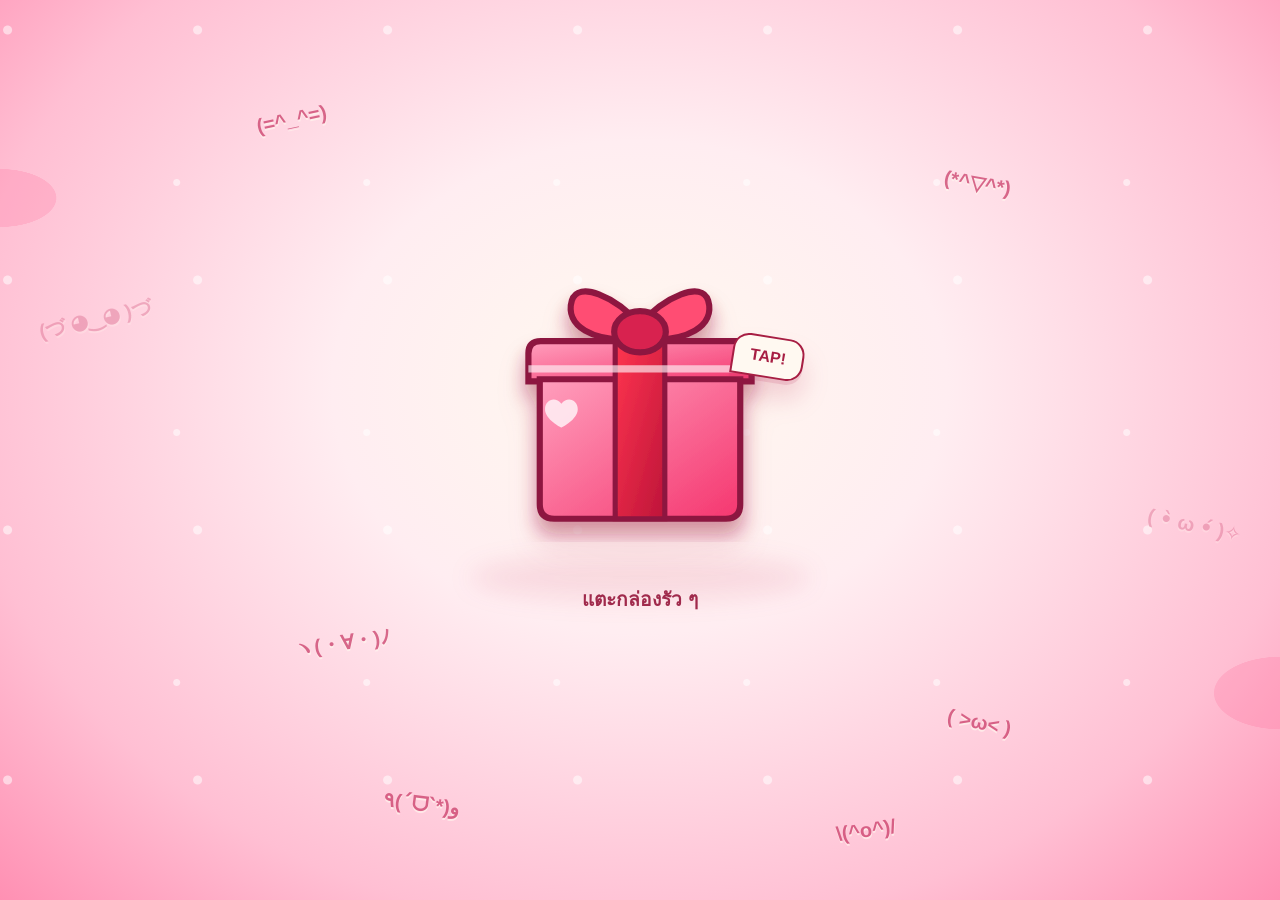
<file: index.html>
<!doctype html>
<html lang="th">
<head>
  <meta charset="utf-8">
  <meta name="viewport" content="width=device-width,initial-scale=1,viewport-fit=cover">
  <meta name="theme-color" content="#ff4f86">
  <meta name="description" content="HBD">
  <meta property="og:title" content="HBD">
  <meta property="og:description" content="HBD">
  <meta name="twitter:title" content="HBD">
  <meta name="twitter:description" content="HBD">
  <link rel="icon" href="data:image/svg+xml,%3Csvg xmlns=%27http://www.w3.org/2000/svg%27 viewBox=%270 0 64 64%27%3E%3Ctext y=%2752%27 font-size=%2752%27%3E%F0%9F%8E%81%3C/text%3E%3C/svg%3E">
  <title>HBD</title>
  <link rel="stylesheet" href="styles.css">
</head>
<body>
  <audio id="backgroundMusic" src="assets/a-sweet-smile.mp3" preload="auto" loop playsinline></audio>
  <canvas id="fxCanvas" aria-hidden="true"></canvas>

  <main class="candy-frame" id="app">
    <div class="sprinkle-field" aria-hidden="true"></div>
    <div class="kaomoji-field" aria-hidden="true"><span>(=^_^=)</span><span>(*^▽^*)</span><span>ヽ(・∀・)ﾉ</span><span>( &gt;ω&lt; )</span><span>٩(ˊᗜˋ*)و</span><span>\(^o^)/</span><span>(づ ◕‿◕ )づ</span><span>( •̀ ω •́ )✧</span></div>

    <section class="screen gift-screen is-active" id="giftScreen" aria-label="กล่องของขวัญ">

      <button class="gift-button" id="giftButton" type="button" aria-label="แตะกล่องของขวัญเพื่อเติมพลัง">
        <span class="gift-aura" aria-hidden="true"></span>
        <svg class="gift-svg" viewBox="0 0 300 300" aria-hidden="true">
          <defs>
            <linearGradient id="boxPink" x1="0" y1="0" x2="1" y2="1">
              <stop offset="0" stop-color="#ff9fbd"/><stop offset="1" stop-color="#f5366f"/>
            </linearGradient>
            <linearGradient id="ribbonRed" x1="0" y1="0" x2="1" y2="1">
              <stop offset="0" stop-color="#ff354f"/><stop offset="1" stop-color="#bd1439"/>
            </linearGradient>
            <filter id="giftShadow"><feDropShadow dx="0" dy="12" stdDeviation="8" flood-color="#98173d" flood-opacity=".35"/></filter>
          </defs>
          <g filter="url(#giftShadow)">
            <path class="gift-lid" d="M42 103 Q42 91 54 91 H246 Q258 91 258 103 V130 H42Z" fill="url(#boxPink)" stroke="#8d1740" stroke-width="6"/>
            <path class="gift-box-body" d="M53 128 H247 V249 Q247 263 233 263 H67 Q53 263 53 249Z" fill="url(#boxPink)" stroke="#8d1740" stroke-width="6"/>
            <path class="gift-ribbon-v" d="M126 92 H174 V263 H126Z" fill="url(#ribbonRed)" stroke="#8d1740" stroke-width="5"/>
            <path d="M42 118 H258" stroke="#fff3f7" stroke-width="7" opacity=".65"/>
            <g class="gift-bow">
              <path d="M148 89 C104 93 77 76 84 52 C90 32 126 48 150 75Z" fill="#ff4e73" stroke="#8d1740" stroke-width="6"/>
              <path d="M152 89 C196 93 223 76 216 52 C210 32 174 48 150 75Z" fill="#ff4e73" stroke="#8d1740" stroke-width="6"/>
              <ellipse cx="150" cy="82" rx="25" ry="20" fill="#d8234f" stroke="#8d1740" stroke-width="6"/>
            </g>
            <path d="M80 158 C93 142 113 151 113 169 C113 190 80 206 80 206 C80 206 47 190 47 169 C47 151 67 142 80 158Z" fill="#fff3f7" opacity=".85" transform="scale(.48) translate(74 158)"/>
          </g>
        </svg>
        <span class="tap-bubble" aria-hidden="true">TAP!</span>
      </button>

      <p class="tap-copy" id="tapCopy" aria-live="polite">แตะกล่องรัว ๆ</p>
    </section>

    <section class="screen reveal-screen" id="revealScreen" aria-labelledby="revealHeading" aria-hidden="true"><h2 class="sr-only" id="revealHeading">ของขวัญวันเกิด</h2>

      <div class="loot-stage" id="lootStage">
        <div class="beam" aria-hidden="true"></div>
        <div class="focus-slot" id="focusSlot" aria-live="polite"></div>
      </div>
    </section>

    <section class="screen gallery-screen" id="galleryScreen" aria-labelledby="galleryHeading" aria-hidden="true">
      <header class="gallery-header">
        <p class="eyebrow"></p>
        <h2 id="galleryHeading">HBD PAM</h2>
        <p>แตะการ์ดเพื่อเปิดดูใบใหญ่ได้เลย</p>
      </header>
      <div class="gallery-grid" id="galleryGrid"></div>
      <button class="secondary-button" id="replayButton" type="button"><span aria-hidden="true">↻</span> ดูอีกครั้ง</button>
    </section>

    <div class="physics-layer" id="physicsLayer" aria-hidden="true"></div>
    <div class="flash-layer" id="flashLayer" aria-hidden="true"></div>

    <div class="sr-only" id="announcer" aria-live="assertive"></div>
  </main>

  <template id="imageRevealTemplate">
    <figure class="loot-card focus-card">
      <div class="card-sparkles" aria-hidden="true"><i>✦</i><i>♥</i><i>✧</i><i>●</i></div>
      <div class="image-frame"><img alt="" draggable="false"></div>
      <figcaption class="sr-only"></figcaption>
    </figure>
  </template>

  <script src="app.js"></script>
</body>
</html>
</file>
<file: styles.css>
:root{--paper:#fff9f1;--blush:#ffd3df;--pink:#ff72a2;--berry:#ca204c;--red:#a71e43;--choco:#61263c;--ease:cubic-bezier(.2,1.3,.4,1)}
*{box-sizing:border-box}[hidden]{display:none!important}
html,body{margin:0;width:100%;height:100%;overflow:hidden}
body{font-family:'Trebuchet MS','Segoe UI',Tahoma,sans-serif;color:var(--choco);background:#ffd3e0;-webkit-tap-highlight-color:transparent;touch-action:manipulation}
button{font:inherit;cursor:pointer;-webkit-tap-highlight-color:transparent}
button:focus-visible{outline:3px solid var(--red);outline-offset:7px}
#backgroundMusic{display:none}#fxCanvas{position:fixed;inset:0;width:100%;height:100%;pointer-events:none;z-index:20}
.candy-frame{position:relative;isolation:isolate;width:100%;height:100svh;min-height:440px;overflow:hidden;background:radial-gradient(ellipse at 50% 43%,#fff9ef 0%,#ffedf1 34%,#ffbfd3 75%,#ff90b3 100%)}
.candy-frame::before{content:'';position:absolute;inset:0;pointer-events:none;background:radial-gradient(circle at 4% 12%,#fff8 0 4px,transparent 5px),radial-gradient(circle at 93% 73%,#fff8 0 3px,transparent 4px);background-size:190px 250px}
.sprinkle-field{position:absolute;inset:0;pointer-events:none;opacity:.18;background:radial-gradient(ellipse 70px 36px at 0% 22%,#ff588e 0 80%,transparent 81%),radial-gradient(ellipse 82px 45px at 100% 77%,#ff588e 0 80%,transparent 81%)}
.screen{position:absolute;inset:0;display:flex;flex-direction:column;align-items:center;justify-content:center;padding:30px 20px;opacity:0;visibility:hidden;pointer-events:none;transform:translateY(8px);transition:opacity .4s,transform .4s,visibility 0s .4s;z-index:5}
.screen.is-active{opacity:1;visibility:visible;pointer-events:auto;transform:none;transition-delay:0s}
.gift-screen{gap:25px;padding-bottom:8svh}
.gift-screen::before{content:'';position:absolute;width:min(65vw,340px);height:45px;top:calc(50% + 105px);border-radius:50%;background:#cb315d1c;filter:blur(12px)}
.gift-button{--charge:0;position:relative;width:min(70vw,310px);min-width:200px;aspect-ratio:1;padding:0;margin:0;border:0;background:transparent;transform-origin:50% 80%;filter:drop-shadow(0 18px 12px #bb30542d);animation:giftIdle 3s ease-in-out infinite}
.gift-svg{position:relative;z-index:2;width:100%;height:100%;overflow:visible}
.gift-aura{position:absolute;inset:-22%;border-radius:50%;background:radial-gradient(circle,#fff 0%,#fff4a0 22%,#ff7dab33 44%,transparent 65%);opacity:calc(var(--charge) * .9);transform:scale(calc(.75 + var(--charge) * .65));filter:blur(4px);transition:opacity .2s,transform .2s}
.tap-bubble{position:absolute;right:-3%;top:29%;z-index:3;padding:10px 16px;border:2px solid var(--red);border-radius:16px 16px 16px 0;background:var(--paper);color:var(--red);font-size:1rem;font-weight:900;transform:rotate(9deg);box-shadow:0 4px 0 #bb315f26;animation:tapHint 1.8s ease-in-out infinite}
.tap-copy{position:relative;margin:0;text-align:center;font-size:clamp(1rem,4vw,1.2rem);font-weight:700;color:#a02a4c}
.gift-button.is-hit{animation:giftShake .22s ease-out}
.gift-button.is-charged .gift-aura{opacity:1;animation:auraPulse .35s ease-in-out infinite alternate}
.gift-button.is-charged .tap-bubble{display:none}
.gift-button.is-opening{animation:giftOpen .85s var(--ease) forwards}
.gift-lid,.gift-bow{transform-origin:150px 122px;transition:transform .45s var(--ease)}
.is-opening .gift-lid,.is-opening .gift-bow{transform:translateY(-90px) rotate(-12deg)}
.reveal-screen{z-index:7;padding:28px 16px 95px}
.reveal-screen.is-active{pointer-events:none}.reveal-screen button{pointer-events:auto}
.loot-stage{position:relative;display:grid;place-items:center;width:100%;height:100%;perspective:1100px}
.focus-slot{position:relative;z-index:2;display:grid;place-items:center;width:100%;height:100%;pointer-events:none}
.beam{position:absolute;inset:12% 15%;z-index:0;border-radius:50%;background:radial-gradient(ellipse,#fff8b98c 0%,#fff8b918 55%,transparent 70%);filter:blur(12px);pointer-events:none}
.loot-card{margin:0}.focus-card{position:relative;width:min(76vw,340px,calc(70svh * .75));animation:lootEntrance .85s var(--ease) both;filter:drop-shadow(0 20px 20px #ac255135)}
.image-frame{position:relative;margin:0}.image-frame img{display:block;width:100%;height:auto;object-fit:contain;user-select:none}
.focus-card.is-leaving{animation:lootExit .45s ease-in forwards}
.card-sparkles i{position:absolute;z-index:3;font-size:1.6rem;font-style:normal;color:#ffec98;text-shadow:0 2px #c13d6880;animation:sparkle 1s ease-in-out infinite alternate}
.card-sparkles i:nth-child(1){left:-8%;top:15%}.card-sparkles i:nth-child(2){right:-8%;top:48%;color:#fff}.card-sparkles i:nth-child(3){left:0;bottom:5%}.card-sparkles i:nth-child(4){right:3%;bottom:16%;font-size:.8rem;color:#e72c60}
.letter-card{position:relative;width:min(87vw,400px);padding:48px 20px 27px;border:3px solid var(--berry);border-radius:13px;background:var(--paper);box-shadow:7px 9px 0 #e75a8945,0 20px 40px #d02d6025;transform:rotate(-2deg);text-align:center;animation:letterEntrance .8s var(--ease) both}
.letter-card::before{content:'';position:absolute;inset:9px;border:1px dashed #f184aa;border-radius:6px;pointer-events:none}
.letter-bow{position:absolute;left:50%;top:-25px;transform:translateX(-50%);font-size:2.7rem}
.letter-card blockquote{margin:0 0 25px;font-size:clamp(1.25rem,6vw,1.8rem);line-height:1.45;font-weight:700}.letter-card blockquote span{display:block;white-space:nowrap}
.primary-button{position:relative;border:2px solid var(--red);border-radius:12px;padding:11px 19px;min-height:46px;color:var(--paper);background:#ec3f76;box-shadow:0 4px 0 #ac2049;font-weight:700;font-size:.92rem}.primary-button:active{transform:translateY(3px);box-shadow:0 1px 0 #ac2049}
.final-countdown{font-size:clamp(5rem,25vw,9rem);font-weight:900;color:#b51b4f;text-shadow:4px 5px 0 #fff2b1}.count-pop{animation:countPop .65s var(--ease) both}
.is-anticipating{animation:stageGlow .7s ease-in-out infinite alternate}
.is-finale .beam{inset:0 -10%;background:radial-gradient(circle,#fff2a6aa,transparent 65%)}
.finale-card{position:relative;margin:0;text-align:center;width:min(84vw,420px,57svh);animation:finaleEntrance 1.2s var(--ease) both}
.finale-card .image-frame{border-radius:28px;box-shadow:0 0 65px #fff9b1,0 0 100px #ff7ca7a8,0 20px 50px #cc3d6c30;overflow:hidden}
.finale-card .image-frame img{aspect-ratio:1;object-fit:contain;border-radius:28px}
.finale-title{margin:24px 0 8px;color:#b51c4c;font-size:clamp(1.8rem,8vw,2.8rem);font-weight:900;line-height:1;text-shadow:2px 3px 0 #fff8ee}.finale-sub{margin:0;font-size:1.15rem;font-weight:700}
.end-button{margin-top:20px;min-height:44px;padding:10px 18px;background:#fff9eead;border:0;border-radius:99px;color:#962546;font-size:.82rem;font-weight:700}
.physics-layer{position:absolute;inset:0;z-index:6;overflow:hidden;pointer-events:none}.physics-object{position:absolute;left:0;top:0;width:76px;height:101px;pointer-events:auto;touch-action:none;cursor:grab;will-change:transform}.physics-card{width:100%;height:100%;filter:drop-shadow(0 5px 6px #a1254c30);animation:miniSpawn .45s var(--ease) both}.physics-card img{width:100%;height:100%;object-fit:contain;pointer-events:none;user-select:none}.physics-object.is-dragging{z-index:9;cursor:grabbing}
.gallery-screen{z-index:8;justify-content:flex-start;overflow-y:auto;padding:50px 22px 35px;gap:20px;pointer-events:auto}
.gallery-header{text-align:center}.gallery-header h2{font-size:1.3rem;margin:0}.gallery-header p{font-size:.82rem;margin:10px 0 0}.gallery-header .eyebrow{display:none}
.gallery-grid{display:grid;grid-template-columns:repeat(3,1fr);gap:10px;width:min(100%,440px)}.gallery-item{padding:0;border:0;background:transparent;border-radius:12px;min-width:0;overflow:hidden;filter:drop-shadow(0 5px 6px #bc305736)}.gallery-item img{display:block;width:100%;height:auto;aspect-ratio:3/4;object-fit:contain}.secondary-button{border:0;border-radius:99px;padding:12px 22px;min-height:46px;background:#ec3f76;color:#fff9ee;font-weight:700}
.gallery-modal{position:fixed;inset:0;z-index:100;display:grid;place-items:center;padding:25px;background:#68213abf}.gallery-modal-card{position:relative;margin:0;width:min(86vw,430px,calc(78svh * .75))}.gallery-modal-card>img{display:block;width:100%;height:auto;border-radius:20px}.modal-close{position:absolute;right:-13px;top:-15px;z-index:2;width:46px;height:46px;border:2px solid var(--red);border-radius:50%;background:var(--paper);color:var(--red);font-size:1.6rem}
.flash-layer{position:absolute;inset:0;z-index:25;pointer-events:none;background:#fff8df;opacity:0}.flash-layer.flash{animation:flash .5s ease-out}.flash-layer.mega-flash{animation:megaFlash 1.1s ease-out}
.sr-only{position:absolute!important;width:1px;height:1px;padding:0;margin:-1px;overflow:hidden;clip:rect(0,0,0,0);white-space:nowrap;border:0}
.is-background *,.is-background *::before,.is-background *::after{animation-play-state:paused!important}
@keyframes giftIdle{50%{transform:translateY(-8px) rotate(1deg)}}
@keyframes tapHint{50%{transform:translateY(-5px) rotate(5deg)}}
@keyframes giftShake{20%{transform:rotate(-7deg) scale(.97)}50%{transform:rotate(6deg) scale(1.04)}80%{transform:rotate(-3deg)}}
@keyframes auraPulse{to{transform:scale(1.8);filter:blur(9px)}}
@keyframes giftOpen{35%{transform:scale(.94)}65%{transform:scale(1.14)}100%{transform:translateY(55px) scale(.22);opacity:0}}
@keyframes lootEntrance{0%{opacity:0;transform:translateY(48vh) rotate(-20deg) scale(.15)}55%{opacity:1;transform:translateY(-24px) rotate(6deg) scale(1.08)}78%{transform:translateY(8px) rotate(-3deg) scale(.98)}100%{transform:none}}
@keyframes lootExit{to{opacity:0;transform:translateY(18vh) rotate(12deg) scale(.22)}}
@keyframes letterEntrance{from{opacity:0;transform:translateY(30vh) rotate(-15deg) scale(.2)}to{opacity:1;transform:rotate(-2deg)}}
@keyframes finaleEntrance{0%{opacity:0;transform:translateY(50vh) rotate(-10deg) scale(.08)}50%{opacity:1;transform:translateY(-30px) rotate(4deg) scale(1.15)}75%{transform:translateY(10px) rotate(-2deg) scale(.97)}100%{transform:none}}
@keyframes countPop{from{opacity:0;transform:scale(.6)}30%{opacity:1;transform:scale(1.1)}to{opacity:1;transform:scale(1)}}
@keyframes stageGlow{to{filter:brightness(1.1)}}
@keyframes sparkle{from{transform:scale(.6) rotate(-10deg);opacity:.6}to{transform:scale(1.2) rotate(10deg);opacity:1}}
@keyframes miniSpawn{from{opacity:0;transform:scale(.15) rotate(-25deg)}70%{opacity:1;transform:scale(1.08)}to{transform:none}}
@keyframes flash{from{opacity:.7}to{opacity:0}}@keyframes megaFlash{0%,12%{opacity:1}45%{opacity:.4}100%{opacity:0}}
@media(max-height:580px){.gift-button{width:220px;min-width:170px}.reveal-screen{padding-bottom:70px}.finale-card{width:min(70vw,48svh)}.finale-title{margin-top:15px}.end-button{margin-top:12px}}
@media(prefers-reduced-motion:reduce){*,*::before,*::after{animation-duration:.001ms!important;animation-iteration-count:1!important;transition-duration:.1s!important}.flash-layer{display:none}}

/* Kaomoji float like small text stickers, rather than additional controls. */
.kaomoji-field{position:absolute;inset:0;pointer-events:none;z-index:3;font-family:'Segoe UI',Tahoma,'Meiryo',sans-serif;color:#c32758;font-weight:700}
.kaomoji-field span{position:absolute;white-space:nowrap;font-size:clamp(14px,3.8vw,20px);opacity:.65;text-shadow:0 2px 0 #fff8ef;animation:faceFloat 4s ease-in-out infinite;transition:opacity .5s,color .5s}
.kaomoji-field span:nth-child(1){left:7%;top:12%;rotate:-12deg}
.kaomoji-field span:nth-child(2){right:6%;top:19%;rotate:10deg;animation-delay:-1s}
.kaomoji-field span:nth-child(3){left:4%;top:70%;rotate:-8deg;animation-delay:-2s}
.kaomoji-field span:nth-child(4){right:4%;top:79%;rotate:12deg;animation-delay:-.5s}
.kaomoji-field span:nth-child(5){left:8%;top:88%;rotate:7deg;animation-delay:-2.5s}
.kaomoji-field span:nth-child(6){right:9%;top:91%;rotate:-8deg;animation-delay:-1.5s}
.kaomoji-field span:nth-child(7){left:3%;top:34%;rotate:-13deg;opacity:.25;animation-delay:-3s}
.kaomoji-field span:nth-child(8){right:3%;top:57%;rotate:12deg;opacity:.25;animation-delay:-3.5s}
.is-finale .kaomoji-field span{opacity:1;color:#bf164b;animation-name:faceCheer;animation-duration:2s}
.is-finale .kaomoji-field span:nth-child(7),.is-finale .kaomoji-field span:nth-child(8){opacity:.35;font-size:13px}
.ascii-cheer{margin:16px -8px 0;color:#af1a4c;font-size:clamp(17px,4.7vw,23px);font-weight:700;white-space:nowrap;animation:faceCheer 2s ease-in-out infinite}
.ascii-cheer span{display:inline-block;color:#ea426f;animation:sparkle .6s ease-in-out infinite alternate}
.is-finale .end-button{margin-top:14px}
@keyframes faceFloat{50%{transform:translateY(-10px) rotate(4deg)}}
@keyframes faceCheer{25%{transform:translateY(-7px) rotate(-3deg) scale(1.07)}50%{transform:translateY(0) rotate(2deg)}75%{transform:translateY(-5px) rotate(-2deg)}}
@media(min-width:800px){.kaomoji-field span:nth-child(1){left:20%}.kaomoji-field span:nth-child(2){right:21%}.kaomoji-field span:nth-child(3){left:23%}.kaomoji-field span:nth-child(4){right:21%}.kaomoji-field span:nth-child(5){left:30%}.kaomoji-field span:nth-child(6){right:30%}}
@media(prefers-reduced-motion:reduce){.kaomoji-field span,.ascii-cheer{animation:none!important}}
</file>
